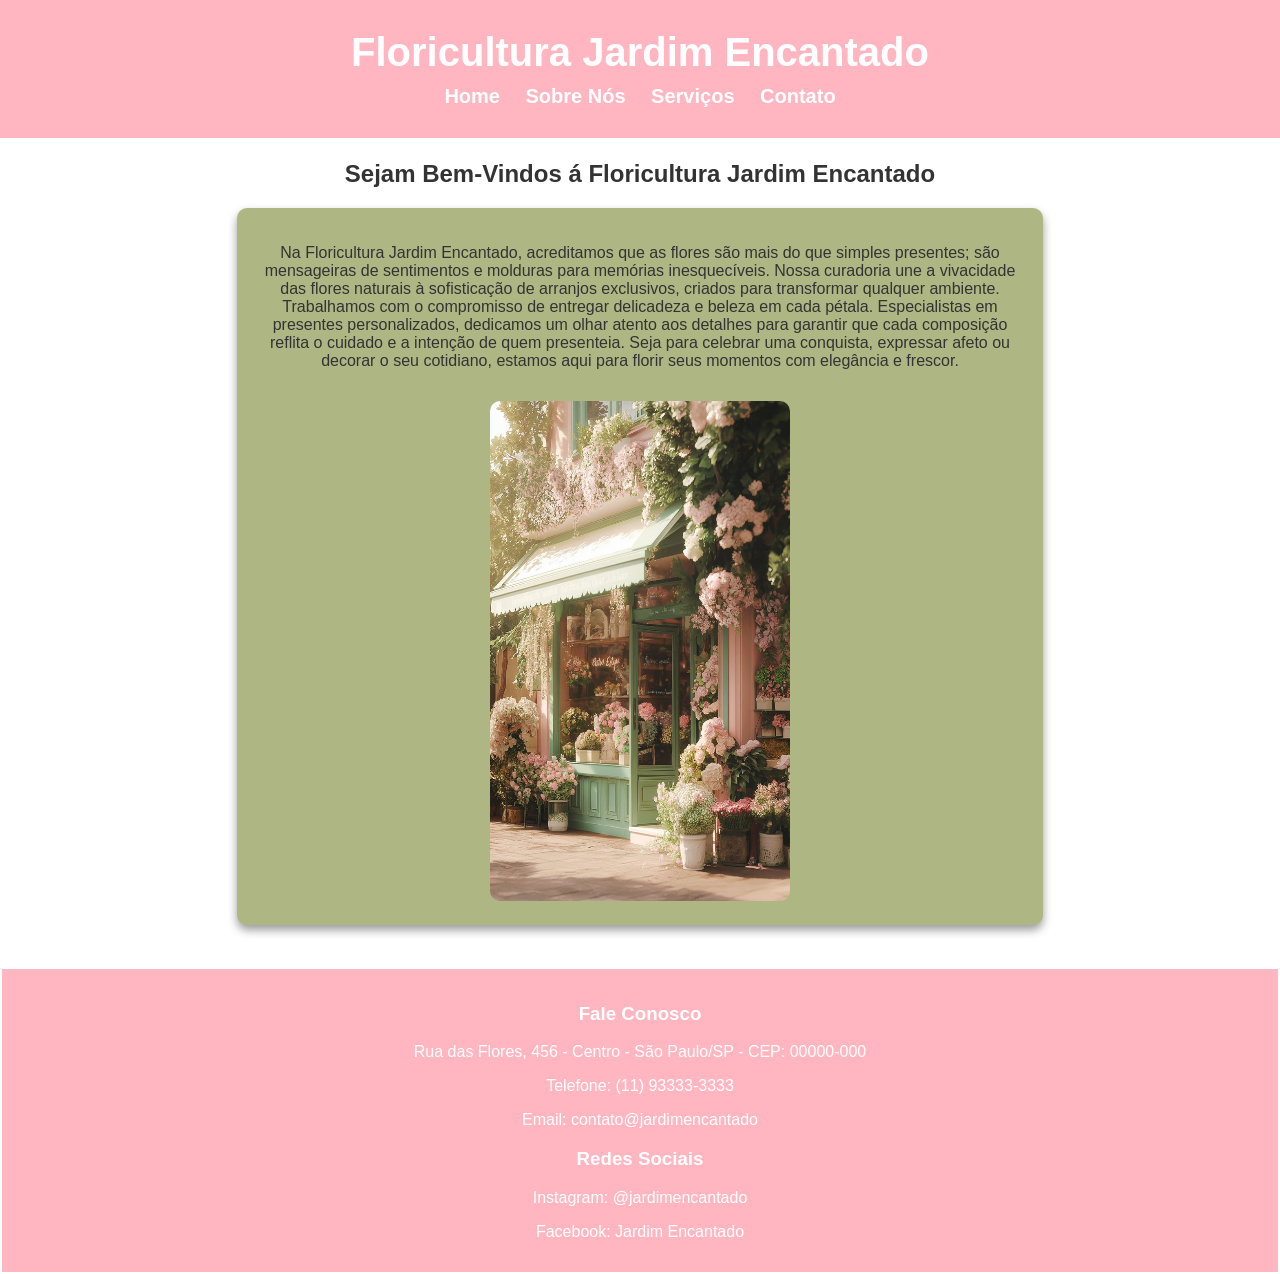
<file: index.html>
<!DOCTYPE html>
<html lang="pt-br">

<head>
    <meta charset="UTF-8">
    <meta name="viewport" content="width=device-width, initial-scale=1.0">
    <title>Home Floricultura Jardim Encantado</title>
    <link rel="stylesheet" href="style/style.css">
</head>

<body>
    <header>
        <h1>Floricultura Jardim Encantado</h1>
        <nav>
            <a href="index.html">Home</a>
            <a href="sobre.html">Sobre Nós</a>
            <a href="servicos.html">Serviços</a>
            <a href="contato.html">Contato</a>
        </nav>
    </header>
    <main>
        <h2>Sejam Bem-Vindos á Floricultura Jardim Encantado</h2>
        <section>
            <p>
                Na Floricultura Jardim Encantado, acreditamos que as flores são mais do que simples presentes; são
                mensageiras de sentimentos e molduras para memórias inesquecíveis. Nossa curadoria une a vivacidade das
                flores naturais à sofisticação de arranjos exclusivos, criados para transformar qualquer ambiente.

                Trabalhamos com o compromisso de entregar delicadeza e beleza em cada pétala. Especialistas em presentes
                personalizados, dedicamos um olhar atento aos detalhes para garantir que cada composição reflita o
                cuidado e a intenção de quem presenteia.

                Seja para celebrar uma conquista, expressar afeto ou decorar o seu cotidiano, estamos aqui para florir
                seus momentos com elegância e frescor.
            </p>
            <img src="img/img 1.jpg" width="500px" height="500px" alt="">
        </section>
    </main>
    <main>
        <footer>
        <h3>Fale Conosco</h3>
        <p>Rua das Flores, 456 - Centro - São Paulo/SP - CEP: 00000-000</p>
        <p>Telefone: (11) 93333-3333</p>
        <p>Email: contato@jardimencantado</p>
        <h3>Redes Sociais</h3>
        <p>Instagram: @jardimencantado</p>
        <p>Facebook: Jardim Encantado</p>
    </footer>
    </main>
</body>

</html>
</file>
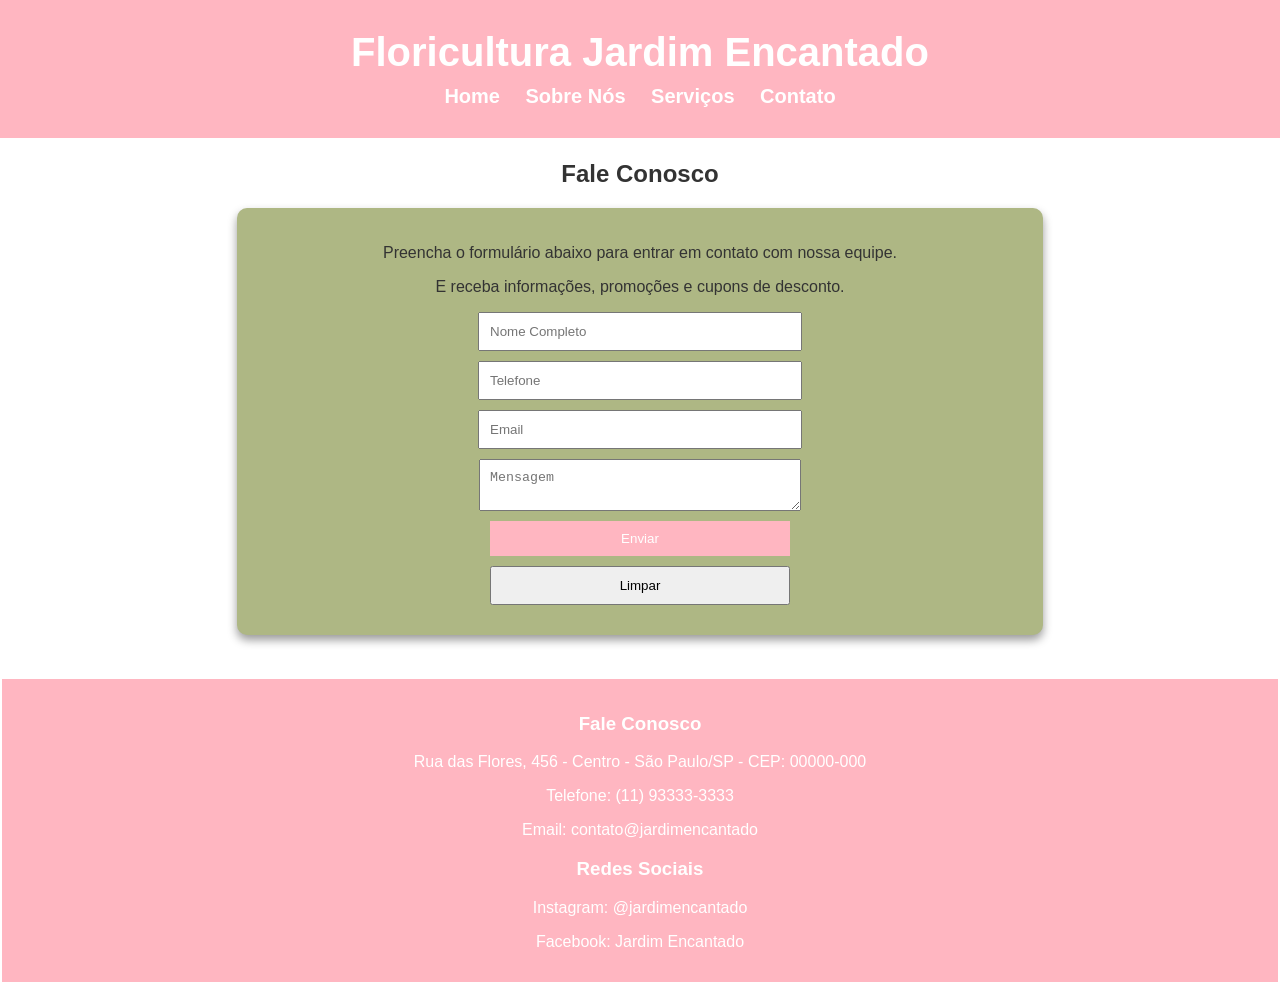
<file: contato.html>
<!DOCTYPE html>
<html lang="pt-br">
<head>
    <meta charset="UTF-8">
    <meta name="viewport" content="width=device-width, initial-scale=1.0">
    <title>Contato Floricultura Jardim Encantado </title>
    <link rel="stylesheet" href="style/style.css">
</head>
<body>
     <header>
        <h1>Floricultura Jardim Encantado</h1>
        <nav>
            <a href="index.html">Home</a>
            <a href="sobre.html">Sobre Nós</a>
            <a href="servicos.html">Serviços</a>
            <a href="contato.html">Contato</a>
        </nav>
    </header>
    <main>
        <h2>Fale Conosco</h2>
        <section>
            <p>Preencha o formulário abaixo para entrar em contato com nossa equipe.</p>
            <p>E receba informações, promoções e cupons de desconto.</p>
            <form>
                <input type="text" placeholder="Nome Completo" required>
                <input type="text" placeholder="Telefone" required>
                <input type="email" placeholder="Email" required>
                <textarea placeholder="Mensagem" required></textarea>
                <input type="submit" value="Enviar">
                <input type="reset" value="Limpar">
            </form>
        </section>
    </main>
       <main>
        <footer>
        <h3>Fale Conosco</h3>
        <p>Rua das Flores, 456 - Centro - São Paulo/SP - CEP: 00000-000</p>
        <p>Telefone: (11) 93333-3333</p>
        <p>Email: contato@jardimencantado</p>
        <h3>Redes Sociais</h3>
        <p>Instagram: @jardimencantado</p>
        <p>Facebook: Jardim Encantado</p>
    </footer>
    </main>
</body>
</html>
</file>
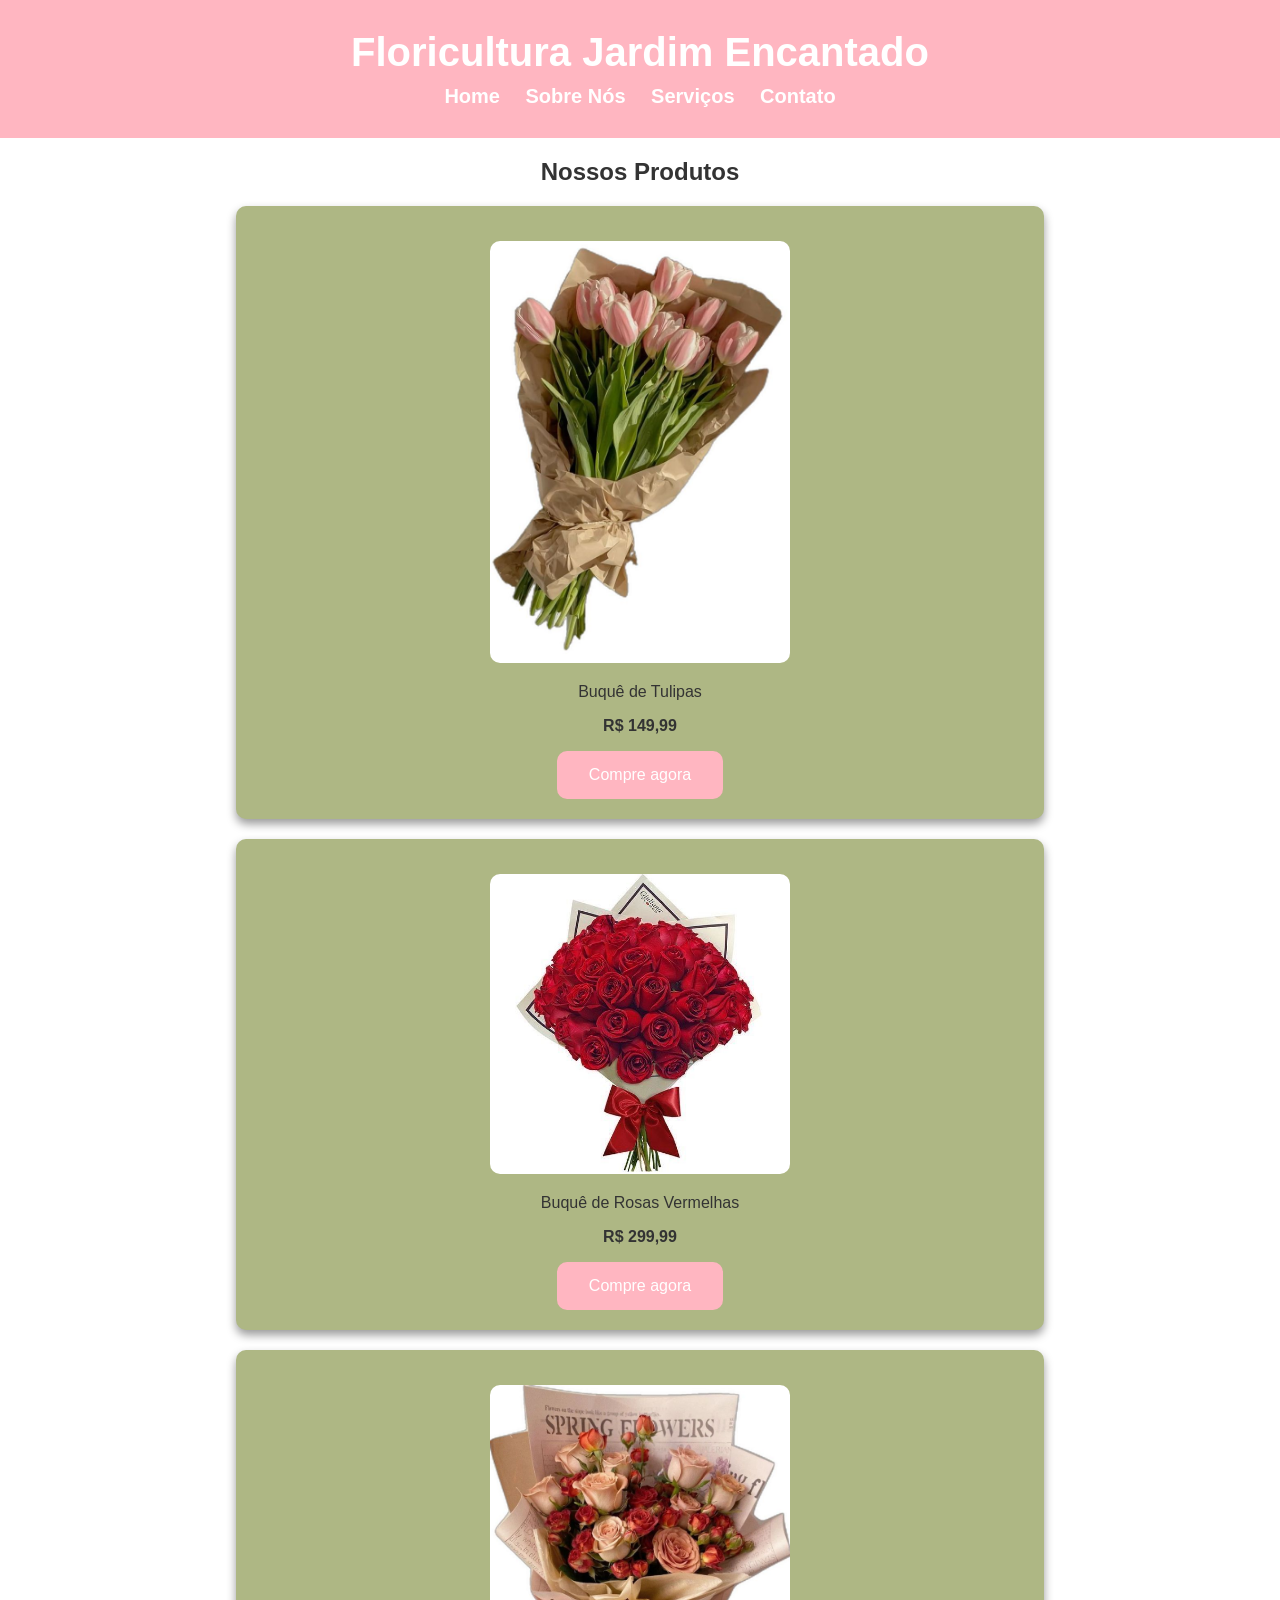
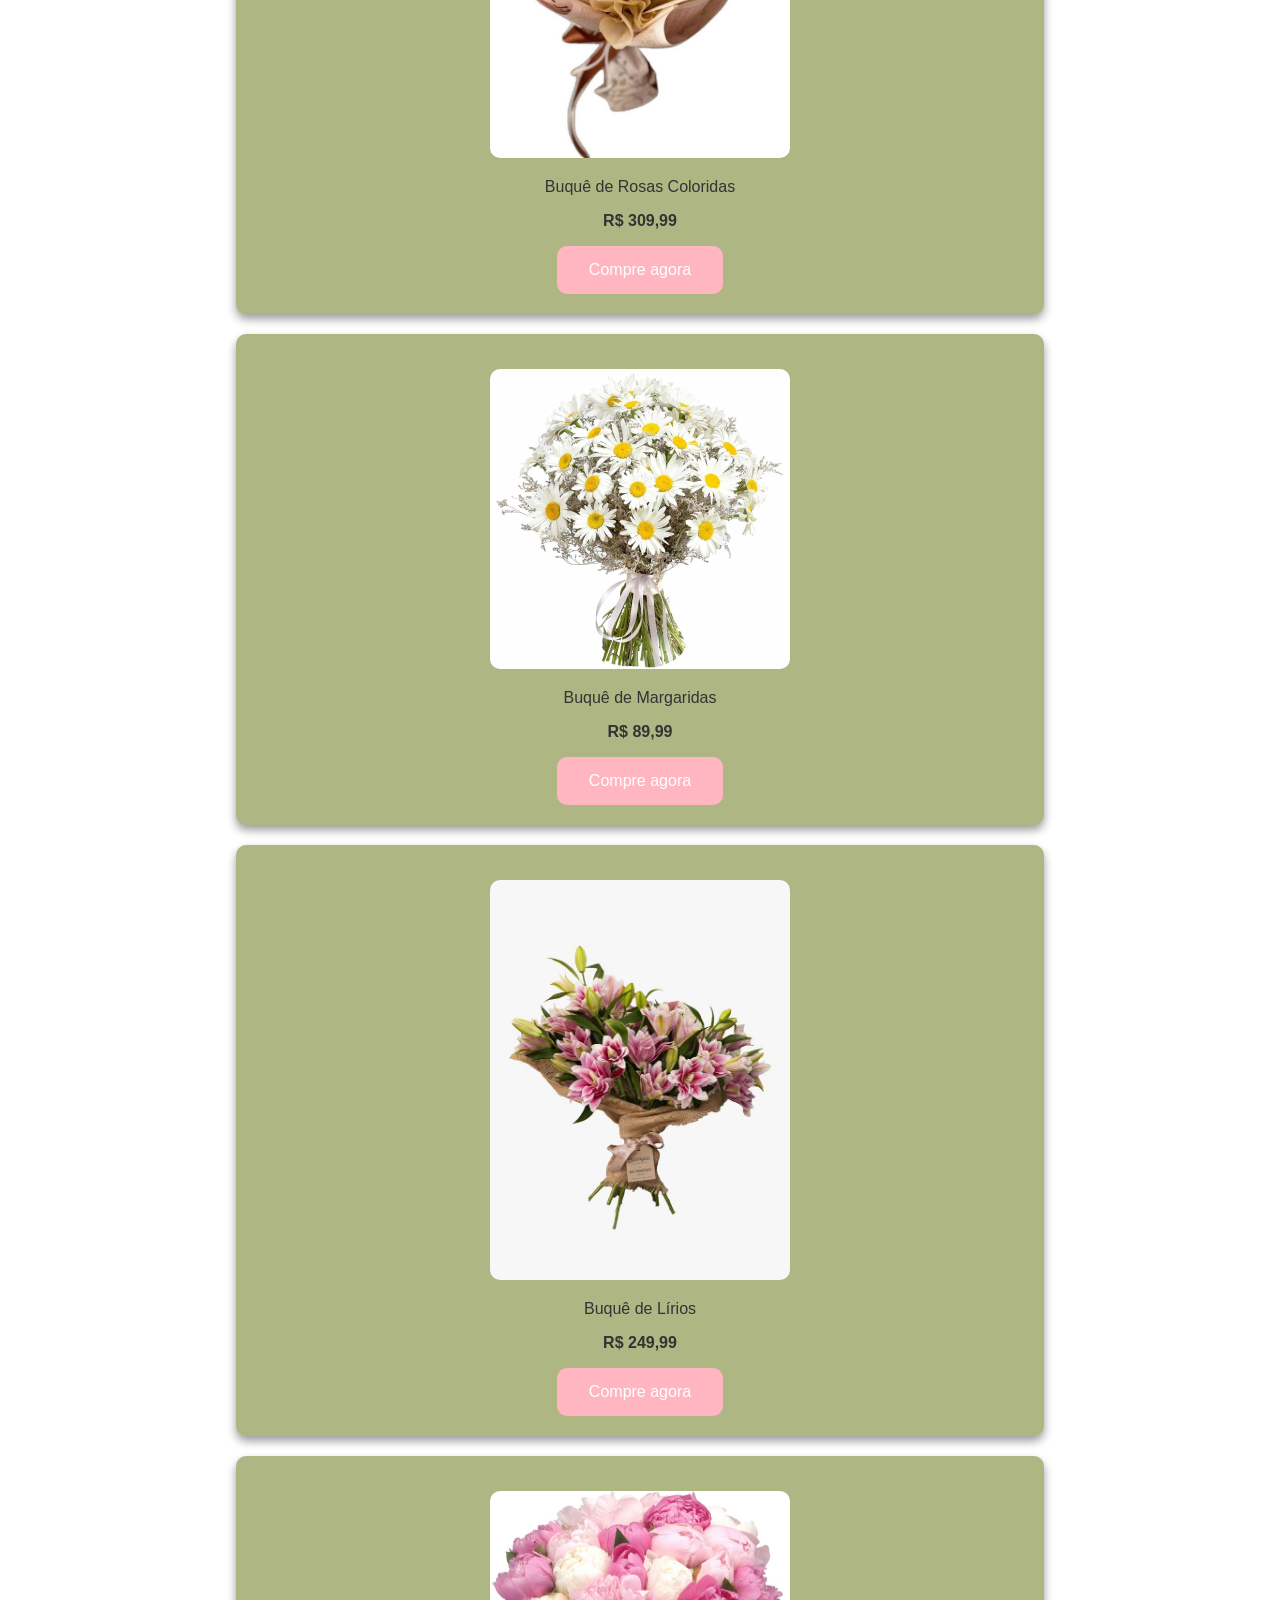
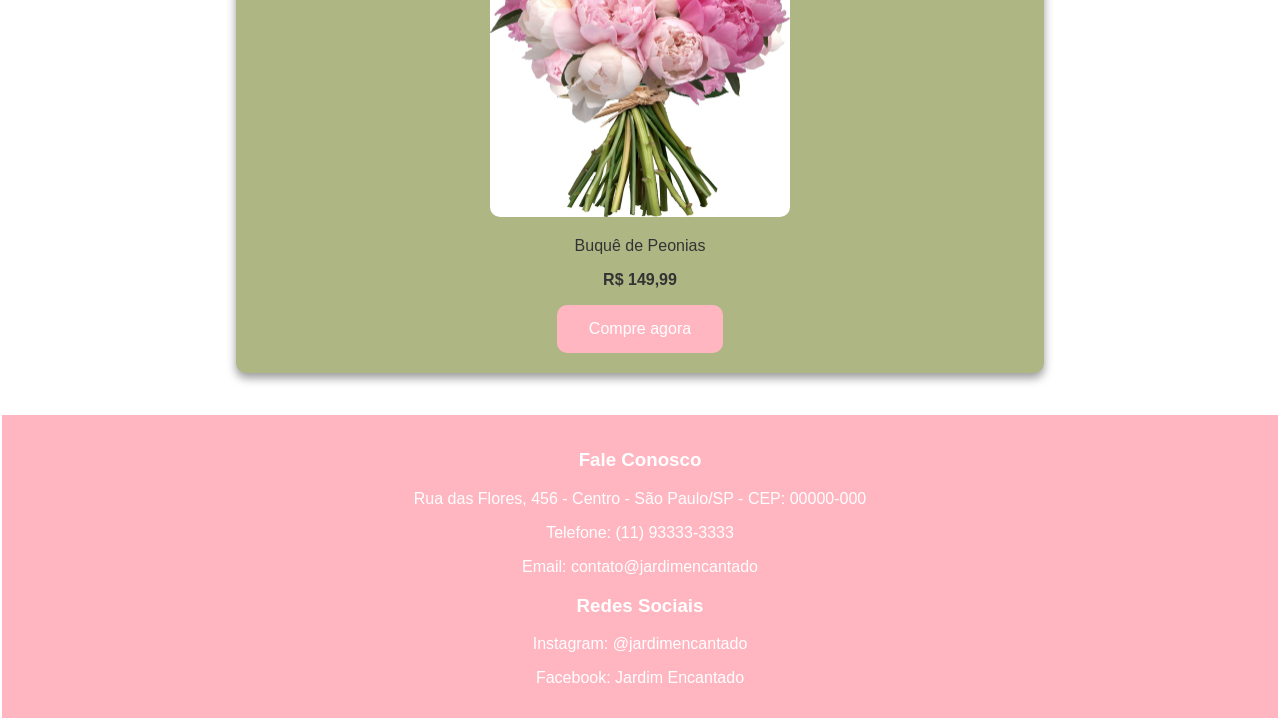
<file: servicos.html>
<!DOCTYPE html>
<html lang="pt-br">
<head>
    <meta charset="UTF-8">
    <meta name="viewport" content="width=device-width, initial-scale=1.0">
    <title>Serviços Floricultura Jardim Encantado</title>
    <link rel="stylesheet" href="style/style.css">
</head>
<body>
    <header>
        <h1>Floricultura Jardim Encantado</h1>
        <nav>
            <a href="index.html">Home</a>
            <a href="sobre.html">Sobre Nós</a>
            <a href="servicos.html">Serviços</a>
            <a href="contato.html">Contato</a>
        </nav>
    </header>
    <h2>Nossos Produtos</h2>
        <section>
            <img src="img/img3.jpg" alt="Buquê de Tulipas">
            <p>Buquê de Tulipas</p>
            <p><strong>R$ 149,99</strong></p>
            <button class=".button">Compre agora</button>
        </section>
        <section>
            <img src="img/img5.jpg" alt="Buquê de Rosas Vermelhas">
            <p>Buquê de Rosas Vermelhas</p>
            <p><strong>R$ 299,99</strong></p>
            <button class=".button">Compre agora</button>
        </section>
        <section>
            <img src="img/img4.jpg" alt="Buquê de Rosas Coloridas">
            <p>Buquê de Rosas Coloridas</p>
            <p><strong>R$ 309,99</strong></p>
            <button class=".button">Compre agora</button>
        </section>
        <section>
            <img src="img/img7.jpg" alt="Buquê de Margaridas">
            <p>Buquê de Margaridas</p>
            <p><strong>R$ 89,99</strong></p>
            <button class=".button">Compre agora</button>
        </section>
        <section>
            <img src="img/img8.jpg" alt="Buquê de Lírios">
            <p>Buquê de Lírios</p>
            <p><strong>R$ 249,99</strong></p>
            <button class=".button">Compre agora</button>
        </section>
        <section>
            <img src="img/img9.jpg" alt="Buquê de Peonias">
            <p>Buquê de Peonias</p>
            <p><strong>R$ 149,99</strong></p>
            <button class=".button">Compre agora</button>
        </section>

    <main>
        <footer>
        <h3>Fale Conosco</h3>
        <p>Rua das Flores, 456 - Centro - São Paulo/SP - CEP: 00000-000</p>
        <p>Telefone: (11) 93333-3333</p>
        <p>Email: contato@jardimencantado</p>
        <h3>Redes Sociais</h3>
        <p>Instagram: @jardimencantado</p>
        <p>Facebook: Jardim Encantado</p>
    </footer>
    </main>
</body>
</html>
</file>
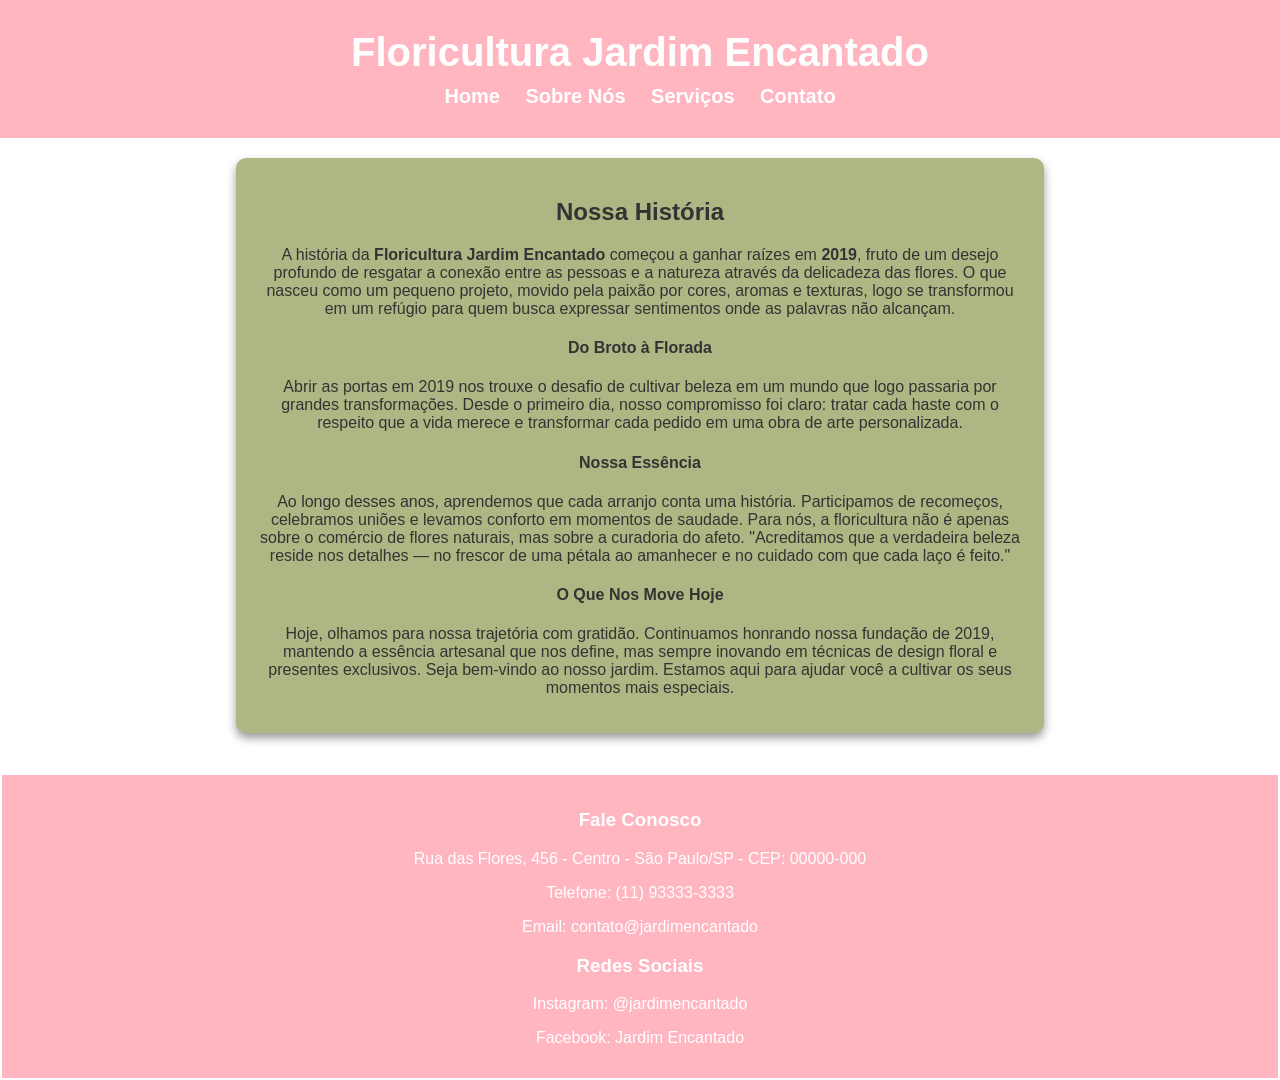
<file: sobre.html>
<!DOCTYPE html>
<html lang="pt-br">

<head>
    <meta charset="UTF-8">
    <meta name="viewport" content="width=device-width, initial-scale=1.0">
    <title>Sobre Nós Floricultura Jardim Encantado</title>
    <link rel="stylesheet" href="style/style.css">
</head>

<body>
    <header>
        <h1>Floricultura Jardim Encantado</h1>
        <nav>
            <a href="index.html">Home</a>
            <a href="sobre.html">Sobre Nós</a>
            <a href="servicos.html">Serviços</a>
            <a href="contato.html">Contato</a>
        </nav>
    </header>
<section>
    <h2>Nossa História</h2>
    <p>A história da <strong>Floricultura Jardim Encantado</strong> começou a ganhar raízes em <strong>2019</strong>,
        fruto de um desejo profundo de resgatar a
        conexão entre as pessoas e a natureza através da delicadeza das flores. O que nasceu como um pequeno projeto,
        movido pela paixão por cores, aromas e texturas, logo se transformou em um refúgio para quem busca expressar
        sentimentos onde as palavras não alcançam.</p>
    <h4>Do Broto à Florada</h4>
    <p>Abrir as portas em 2019 nos trouxe o desafio de cultivar beleza em um mundo que logo passaria por grandes
        transformações. Desde o primeiro dia, nosso compromisso foi claro: tratar cada haste com o respeito que a vida
        merece e transformar cada pedido em uma obra de arte personalizada.</p>
    <h4>Nossa Essência</h4>
    <p>Ao longo desses anos, aprendemos que cada arranjo conta uma história. Participamos de recomeços, celebramos
        uniões e levamos conforto em momentos de saudade. Para nós, a floricultura não é apenas sobre o comércio de
        flores naturais, mas sobre a curadoria do afeto.
        "Acreditamos que a verdadeira beleza reside nos detalhes — no frescor de uma pétala ao amanhecer e no cuidado
        com que cada laço é feito."</p>
    <h4>O Que Nos Move Hoje</h4>
    <p>Hoje, olhamos para nossa trajetória com gratidão. Continuamos honrando nossa fundação de 2019, mantendo a
        essência artesanal que nos define, mas sempre inovando em técnicas de design floral e presentes exclusivos.

        Seja bem-vindo ao nosso jardim. Estamos aqui para ajudar você a cultivar os seus momentos mais especiais.</p>
</section>
    

    <main>
        <footer>
        <h3>Fale Conosco</h3>
        <p>Rua das Flores, 456 - Centro - São Paulo/SP - CEP: 00000-000</p>
        <p>Telefone: (11) 93333-3333</p>
        <p>Email: contato@jardimencantado</p>
        <h3>Redes Sociais</h3>
        <p>Instagram: @jardimencantado</p>
        <p>Facebook: Jardim Encantado</p>
    </footer>
    </main>
</body>

</html>
</file>
<file: style/style.css>
/*Geral*/
body{
    font-family: 'Franklin Gothic Medium', 'Arial Narrow', Arial, sans-serif;
    background-color: #fff;
    text-align: center;
    color: #333;
    margin: 0px;
}

/*header*/
header{
    background-color: #ffb6c1;
    color: #fff;
    padding: 30px;
    font-size: 20px;
}
header h1 {
margin: 0;
}

/*Menu*/
nav{
    margin-top: 10px;
}

nav a{
    color: #fff;
    margin: 0 10px;
    text-decoration: none;
    font-weight: bold;
}
nav a:hover{
    color: #fff;
}

/*Rodapé*/
footer{
    background-color: #ffb6c1;
    color: #fff;
    padding: 15px;
    margin-top: 20px;
}

/*Conteúdo*/
main{
    padding: 2px;
}
/*Seção*/
section{
    background-color: #AEB784;
    padding: 20px;
    width: 60%;
    margin: 20px auto;
    border-radius: 10px;
    box-shadow: 0 5px 10px rgba(0, 0, 0, 0.4);
}
/*Imagens*/
img{
    width: 300px;
    margin-top: 15px;
    border-radius: 10px;
}

/*Lista*/
ul{
    list-style: none;
    padding: 0;
}
ul li{
    margin: 10px 0;
}
.textoJustify{
    text-align: justify;
}

/*Form*/
input,textarea{
    display: block;
    margin: 10px auto;
    padding: 10px;
    width: 80%;
    max-width: 300px;
}
input[type = "submit"],
input[type = "submit"]{
    background-color: #ffb6c1;
    color: #fff;
    border: none;
}
button {
  background-color: #ffb6c1;
  border: none;
  color: white;
  padding: 15px 32px;
  text-align: center;
  text-decoration: none;
  font-size: 16px;
  cursor: pointer;
  border-radius: 10px;
}
</file>
